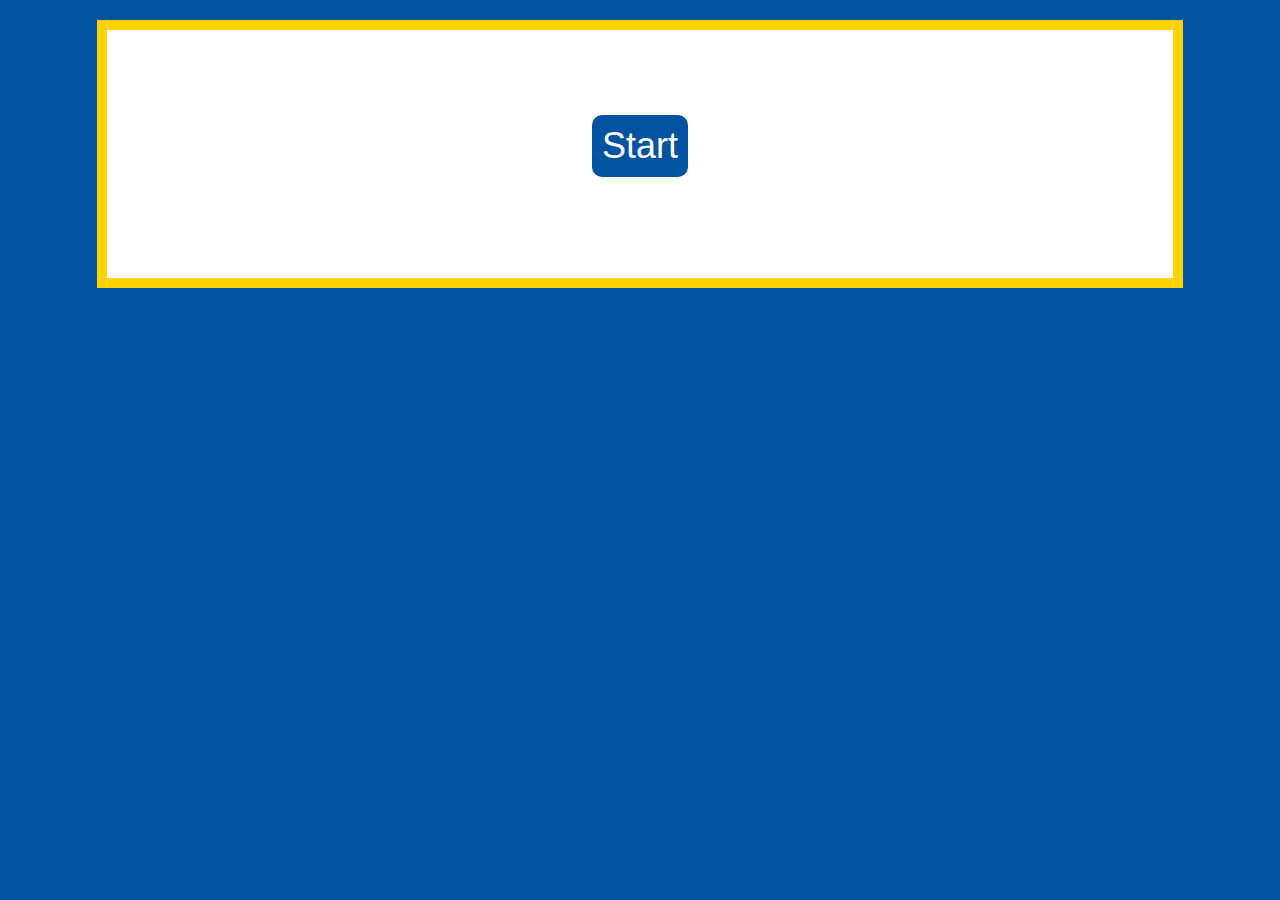
<file: index.html>
<!DOCTYPE html>
<html lang="en">
<head>
    <link rel="stylesheet" type="text/css" href="styles/style.css">
    <script type="text/javascript" src="js/jquery-3.3.1.min.js"></script>
    <script type="text/javascript" src="js/start.js"></script>
    <meta charset="UTF-8">
</head>
<body>
<div class="page-wrapper">
    <button class="start" type="button" onclick="continue_buttons(1)">Start</button>
    <br>
    <!--
    <label>ID:
        <input id="reconnect_id" type="number">
        <button id="reconnect_btn" class="start" type="button" onclick="reconnect()">Reconnect</button>
    </label>
    -->
</div>
</body>
</html>
</file>
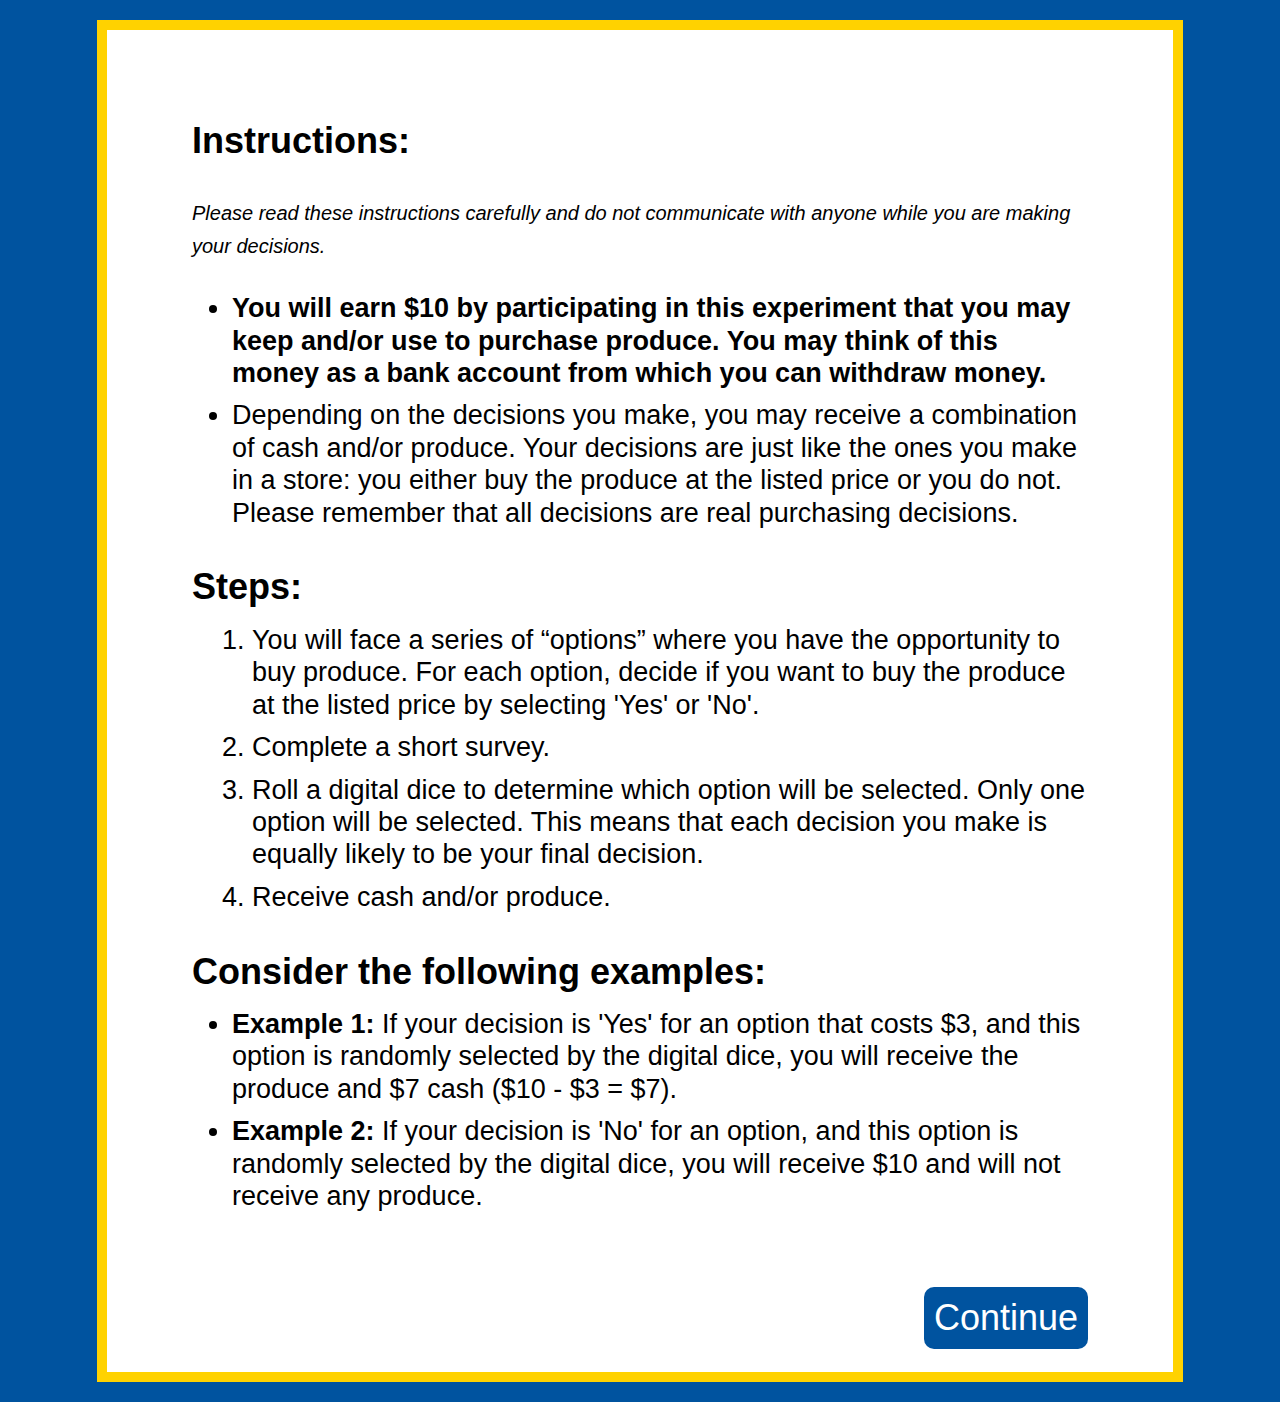
<file: pages/destig_reconnect.html>
<html >
<link rel="stylesheet" type="text/css" href="../styles/style.css">
<script type="text/javascript" src="../js/main.js"></script>

<div class="page-wrapper">
    <p id="User_ID" style="display: none" hidden>ID: <output id="idOutput"></output></p>
    <meta name="viewport" content="width=device-width, initial-scale=1" charset="UTF-8">
    <section class="warning"></section>

    <form action="../php/hope.php" method = "post">

        <!-- old method of assigning ids (obsolete) -->
        <div id = "ID" class="ID" hidden >
            <img src="../images/ExpAppliedEcon.png">
            <p>Participant ID:</p>
            <input type="text" name="ID_num" id="ID_num" value='' placeholder="My ID" oninput="checkID()">
            <input type="text" name="treatment" id="treatment" value='' placeholder="My ID" hidden>

            <div class="warning"></div>

            <div class="button">
                <button type="button" onclick="continue_buttons(2);" id="submitID"
                        style = "display: none">Continue</button>
            </div>
        </div>

        <!-- Show the instructions for the experiment -->
        <div id="instructions" class = "instructions" >
            <h3>Instructions:</h3>

            <p><em style="font-size:20px;">Please read these instructions carefully and do not communicate with anyone
                while you are making your decisions.</em></p>

            <ul>
                <li><strong>You will earn $10 by participating in this experiment that you may keep and/or use to
                    purchase produce. You may think of this money as a bank account from which you can withdraw money.
                </strong></li>

                <li>Depending on the decisions you make, you may receive a combination of cash and/or produce.
                    Your decisions are just like the ones you make in a store: you either buy the produce at the listed
                    price or you do not. Please remember that all decisions are real purchasing decisions.</li>
            </ul>

            <br>

            <h3>Steps:</h3>

            <ol>
                <li>You will face a series of “options” where you have the opportunity to buy produce.
                    For each option, decide if you want to buy the produce at the listed price by selecting 'Yes' or
                    'No'.</li>

                <li>Complete a short survey.</li>

                <li>Roll a digital dice to determine which option will be selected.  Only one option will be selected.
                    This means that each decision you make is equally likely to be your final decision.</li>

                <li>Receive cash and/or produce.</li>
            </ol>

            <br>


            <h3>Consider the following examples:</h3>
            <ul>
                <li><strong>Example 1:</strong> If your decision is 'Yes' for an option that costs $3, and this option
                    is randomly selected by the digital dice, you will receive the produce and $7 cash ($10 - $3 = $7).
                </li>

                <li><strong>Example 2:</strong> If your decision is 'No' for an option, and this option is randomly
                    selected by the digital dice, you will receive $10 and will not receive any produce.</li>
            </ul>
            <br><br>
            <button type="button" id="continueA" onclick="continue_buttons(3);">Continue</button>
        </div>

        <!-- Show Definitions -->
        <div id="definition" class = "definition" hidden>
            <p style="font-size:25px;"><em>Consider the following definitions from the EPA: </em></p>
            <div class="water-list">
                <p id="waterDef-0"></p>
                <br>
                <p id="waterDef-1"></p>
                <br>
                <p id="waterDef-2"></p>
                <br>
                <p id="waterDef-3"></p>
            </div>
            <br><br>
            <button type="button" id="continue_to_whatever" onclick="continue_buttons(4);">Continue</button>
        </div>

        <!--Show info -->
        <div id="information" class = "information" hidden>

            <p><em>Consider the following piece of information:</em></p>
            <br>
            <p id="info"></p>

            <br><br>
            <button type="button" id="continue_to_experiment" onclick="continue_buttons(5);">Continue</button>
        </div>

        <!-- Experiment Page. -->
        <div class="experiment" id="experiment" hidden>
            <hr>
            <br />
            <p style="font-size:25px;"><em>Consider the following definitions from the EPA: </em></p>
            <div class="water-list">
                <p id="waterDef-0-repeat"></p>
                <br>
                <p id="waterDef-1-repeat"></p>
                <br>
                <p id="waterDef-2-repeat"></p>
                <br>
                <p id="waterDef-3-repeat"></p>
            </div>
            <br><br>
            <h3 style = "text-align: center"><u><strong>Please make your decisions below</strong></u></h3>
            <br>
            <hr>
            <br>

            <div class="veggie-list">
                <div id="experiment-question-1">
                    <img id="treatment-0">
                    <p id="treatment-0-question"></p>
                    <br>
                    <input title="treatment" type="radio" style="display: inline-block;" name="treatment-0-choice"
                           id="treatment-0-choice-yes" value="Yes" onclick="treatment_0_decision.value=this.value;
                       submitExperiment();">
                    &nbsp;&nbsp;&nbsp;&nbsp;&nbsp;&nbsp;&nbsp;
                    <input title="treat0" type="radio" style="display: inline-block;" name="treatment-0-choice"
                           id="treatment-0-choice-no" value="No" onclick="treatment_0_decision.value=this.value;
                       submitExperiment();">
                    <br>
                    <p >Yes</p>
                    &nbsp;&nbsp;&nbsp;&nbsp;&nbsp;&nbsp;&nbsp;
                    <p>No</p>
                    <br>
                    <input title="" type="text" hidden name="treatment_0_decision" id="treatment_0_decision" value=''>
                    <input title="" type="text" hidden name="price-0" id="price-0" value=''>
                    <input title="" type="text" hidden name="item-0" id="item-0" value=''>
                </div>
                <br><hr><br>
                <div id="experiment-question-2">
                    <img id="treatment-1">
                    <p id="treatment-1-question"></p>
                    <br>
                    <input title="" type="radio" style="display: inline-block;" name="treatment-1-choice"
                           id="treatment-1-choice-yes" value="Yes" onclick="treatment_1_decision.value=this.value;
                       submitExperiment();">
                    &nbsp;&nbsp;&nbsp;&nbsp;&nbsp;&nbsp;&nbsp;
                    <input title="" type="radio" style="display: inline-block;" name="treatment-1-choice"
                           id="treatment-1-choice-no" value="No" onclick="treatment_1_decision.value=this.value;
                       submitExperiment();">
                    <br>
                    <p >Yes</p>
                    &nbsp;&nbsp;&nbsp;&nbsp;&nbsp;&nbsp;&nbsp;
                    <p>No</p>
                    <br>
                    <input title="" type="text" hidden name="treatment_1_decision" id="treatment_1_decision" value=''>
                    <input title="" type="text" hidden name="price-1" id="price-1" value=''>
                    <input title="" type="text" hidden name="item-1" id="item-1" value=''>
                </div>
                <br><hr><br>
                <div id="experiment-question-3">
                    <img id="treatment-2">
                    <p id="treatment-2-question"></p>
                    <br>
                    <input title="" type="radio" style="display: inline-block;" name="treatment-2-choice"
                           id="treatment-2-choice-yes" value="Yes" onclick="treatment_2_decision.value=this.value;
                       submitExperiment();">
                    &nbsp;&nbsp;&nbsp;&nbsp;&nbsp;&nbsp;&nbsp;
                    <input title="" type="radio" style="display: inline-block;" name="treatment-2-choice"
                           id="treatment-2-choice-no" value="No" onclick="treatment_2_decision.value=this.value;
                       submitExperiment();">
                    <br>
                    <p >Yes</p>
                    &nbsp;&nbsp;&nbsp;&nbsp;&nbsp;&nbsp;&nbsp;
                    <p>No</p>
                    <br>
                    <input title="" type="text" hidden name="treatment_2_decision" id="treatment_2_decision" value=''>
                    <input title="" type="text" hidden name="price-2" id="price-2" value=''>
                    <input title="" type="text" hidden name="item-2" id="item-2" value=''>
                </div>
                <br><hr><br>
                <div id="experiment-question-4">
                    <img id="treatment-3">
                    <p id="treatment-3-question"></p>
                    <br>
                    <input title="" type="radio" style="display: inline-block;" name="treatment-3-choice"
                           id="treatment-3-choice-yes" value="Yes" onclick="treatment_3_decision.value=this.value;
                       submitExperiment();">
                    &nbsp;&nbsp;&nbsp;&nbsp;&nbsp;&nbsp;&nbsp;
                    <input title="" type="radio" style="display: inline-block;" name="treatment-3-choice"
                           id="treatment-3-choice-no" value="No" onclick="treatment_3_decision.value=this.value;
                       submitExperiment();">
                    <br>
                    <p >Yes</p>
                    &nbsp;&nbsp;&nbsp;&nbsp;&nbsp;&nbsp;&nbsp;
                    <p>No</p>
                    <br>
                    <input title="" type="text" hidden name="treatment_3_decision" id="treatment_3_decision" value=''>
                    <input title="" type="text" hidden name="price-3" id="price-3" value=''>
                    <input title="" type="text" hidden name="item-3" id="item-3" value=''>
                </div>
                <br><hr><br>
                <div id="experiment-question-5">
                    <img id="treatment-4">
                    <p id="treatment-4-question"></p>
                    <br>
                    <input title=""  type="radio" style="display: inline-block;" name="treatment-4-choice"
                           id="treatment-4-choice-yes" value="Yes" onclick="treatment_4_decision.value=this.value;
                       submitExperiment();">
                    &nbsp;&nbsp;&nbsp;&nbsp;&nbsp;&nbsp;&nbsp;
                    <input title="" type="radio" style="display: inline-block;" name="treatment-4-choice"
                           id="treatment-4-choice-no" value="No" onclick="treatment_4_decision.value=this.value;
                       submitExperiment();">
                    <br>
                    <p >Yes</p>
                    &nbsp;&nbsp;&nbsp;&nbsp;&nbsp;&nbsp;&nbsp;
                    <p>No</p>
                    <br>
                    <input title="" type="text" hidden name="treatment_4_decision" id="treatment_4_decision" value=''>
                    <input title="" type="text" hidden name="price-4" id="price-4" value=''>
                    <input title="" type="text" hidden name="item-4" id="item-4" value=''>
                </div>
                <br><hr><br>
                <div id="experiment-question-6">
                    <img id="treatment-5">
                    <p id="treatment-5-question"></p>
                    <br>
                    <input title="" type="radio" style="display: inline-block;" name="treatment-5-choice"
                           id="treatment-5-choice-yes" value="Yes" onclick="treatment_5_decision.value=this.value;
                       submitExperiment();">
                    &nbsp;&nbsp;&nbsp;&nbsp;&nbsp;&nbsp;&nbsp;
                    <input title="" type="radio" style="display: inline-block;" name="treatment-5-choice"
                           id="treatment-5-choice-no" value="No" onclick="treatment_5_decision.value=this.value;
                       submitExperiment();">
                    <br>
                    <p >Yes</p>
                    &nbsp;&nbsp;&nbsp;&nbsp;&nbsp;&nbsp;&nbsp;
                    <p>No</p>
                    <br>
                    <input title="" type="text" hidden name="treatment_5_decision" id="treatment_5_decision" value=''>
                    <input title="" type="text" hidden name="price-5" id="price-5" value=''>
                    <input title="" type="text" hidden name="item-5" id="item-5" value=''>
                </div>
                <br><hr><br>
                <div id="experiment-question-7">
                    <img id="treatment-6">
                    <p id="treatment-6-question"></p>
                    <br>
                    <input title="" type="radio" style="display: inline-block;" name="treatment-6-choice"
                           id="treatment-6-choice-yes" value="Yes" onclick="treatment_6_decision.value=this.value;
                       submitExperiment();">
                    &nbsp;&nbsp;&nbsp;&nbsp;&nbsp;&nbsp;&nbsp;
                    <input title="" type="radio" style="display: inline-block;" name="treatment-6-choice"
                           id="treatment-6-choice-no" value="No" onclick="treatment_6_decision.value=this.value;
                       submitExperiment();">
                    <br>
                    <p >Yes</p>
                    &nbsp;&nbsp;&nbsp;&nbsp;&nbsp;&nbsp;&nbsp;
                    <p>No</p>
                    <br>
                    <input title="" type="text" hidden name="treatment_6_decision" id="treatment_6_decision" value=''>
                    <input title="" type="text" hidden name="price-6" id="price-6" value=''>
                    <input title="" type="text" hidden name="item-6" id="item-6" value=''>
                </div>
                <br><hr><br>
                <div id="experiment-question-8">
                    <img id="treatment-7">
                    <p id="treatment-7-question"></p>
                    <br>
                    <input title="" type="radio" style="display: inline-block;" name="treatment-7-choice"
                           id="treatment-7-choice-yes" value="Yes" onclick="treatment_7_decision.value=this.value;
                       submitExperiment();">
                    &nbsp;&nbsp;&nbsp;&nbsp;&nbsp;&nbsp;&nbsp;
                    <input title="" type="radio" style="display: inline-block;" name="treatment-7-choice"
                           id="treatment-7-choice-no" value="No" onclick="treatment_7_decision.value=this.value;
                       submitExperiment();">
                    <br>
                    <p >Yes</p>
                    &nbsp;&nbsp;&nbsp;&nbsp;&nbsp;&nbsp;&nbsp;
                    <p>No</p>
                    <br>
                    <input title="" type="text" hidden name="treatment_7_decision" id="treatment_7_decision" value=''>
                    <input title="" type="text" hidden name="price-7" id="price-7" value=''>
                    <input title="" type="text" hidden name="item-7" id="item-7" value=''>
                </div>
                <br><hr><br>
                <div id="experiment-question-9">
                    <img id="treatment-8">
                    <p id="treatment-8-question"></p>
                    <br>
                    <input title="" type="radio" style="display: inline-block;" name="treatment-8-choice"
                           id="treatment-8-choice-yes" value="Yes" onclick="treatment_8_decision.value=this.value;
                       submitExperiment();">
                    &nbsp;&nbsp;&nbsp;&nbsp;&nbsp;&nbsp;&nbsp;
                    <input title="" type="radio" style="display: inline-block;" name="treatment-8-choice"
                           id="treatment-8-choice-no" value="No" onclick="treatment_8_decision.value=this.value;
                       submitExperiment();">
                    <br>
                    <p >Yes</p>
                    &nbsp;&nbsp;&nbsp;&nbsp;&nbsp;&nbsp;&nbsp;
                    <p>No</p>
                    <br>
                    <input title="" type="text" hidden name="treatment_8_decision" id="treatment_8_decision" value=''>
                    <input title="" type="text" hidden name="price-8" id="price-8" value=''>
                    <input title="" type="text" hidden name="item-8" id="item-8" value=''>
                </div>
                <br><hr><br>
                <div id="experiment-question-10">
                    <img id="treatment-9">
                    <p id="treatment-9-question"></p>
                    <br>
                    <input title="" type="radio" style="display: inline-block;" name="treatment-9-choice"
                           id="treatment-9-choice-yes" value="Yes" onclick="treatment_9_decision.value=this.value;
                       submitExperiment();">
                    &nbsp;&nbsp;&nbsp;&nbsp;&nbsp;&nbsp;&nbsp;
                    <input title="" type="radio" style="display: inline-block;" name="treatment-9-choice"
                           id="treatment-9-choice-no" value="No" onclick="treatment_9_decision.value=this.value;
                       submitExperiment();">
                    <br>
                    <p >Yes</p>
                    &nbsp;&nbsp;&nbsp;&nbsp;&nbsp;&nbsp;&nbsp;
                    <p>No</p>
                    <br>
                    <input title="" type="text" hidden name="treatment_9_decision" id="treatment_9_decision" value=''>
                    <input title="" type="text" hidden name="price-9" id="price-9" value=''>
                    <input title="" type="text" hidden name="item-9" id="item-9" value=''>
                </div>
                <br><hr><br>
                <div id="experiment-question-11">
                    <img id="treatment-10">
                    <p id="treatment-10-question"></p>
                    <br>
                    <input title="" type="radio" style="display: inline-block;" name="treatment-10-choice"
                           id="treatment-10-choice-yes" value="Yes" onclick="treatment_10_decision.value=this.value;
                       submitExperiment();">
                    &nbsp;&nbsp;&nbsp;&nbsp;&nbsp;&nbsp;&nbsp;
                    <input title="" type="radio" style="display: inline-block;" name="treatment-10-choice"
                           id="treatment-10-choice-no" value="No" onclick="treatment_10_decision.value=this.value;
                       submitExperiment();">
                    <br>
                    <p >Yes</p>
                    &nbsp;&nbsp;&nbsp;&nbsp;&nbsp;&nbsp;&nbsp;
                    <p>No</p>
                    <br>
                    <input title="" type="text" hidden name="treatment_10_decision" id="treatment_10_decision" value=''>
                    <input title="" type="text" hidden name="price-10" id="price-10" value=''>
                    <input title="" type="text" hidden name="item-10" id="item-10" value=''>
                </div>
                <br><hr><br>
                <div id="experiment-question-12">
                    <img id="treatment-11">
                    <p id="treatment-11-question"></p>
                    <br>
                    <input title="" type="radio" style="display: inline-block;" name="treatment-11-choice"
                           id="treatment-11-choice-yes" value="Yes" onclick="treatment_11_decision.value=this.value;
                       submitExperiment();">
                    &nbsp;&nbsp;&nbsp;&nbsp;&nbsp;&nbsp;&nbsp;
                    <input title="" type="radio" style="display: inline-block;" name="treatment-11-choice"
                           id="treatment-11-choice-no" value="No" onclick="treatment_11_decision.value=this.value;
                       submitExperiment();">
                    <br>
                    <p >Yes</p>
                    &nbsp;&nbsp;&nbsp;&nbsp;&nbsp;&nbsp;&nbsp;
                    <p>No</p>
                    <br>
                    <input title="" type="text" hidden name="treatment_11_decision" id="treatment_11_decision" value=''>
                    <input title="" type="text" hidden name="price-11" id="price-11" value=''>
                    <input title="" type="text" hidden name="item-11" id="item-11" value=''>
                </div>
                <br><hr><br>
                <div id="experiment-question-13">
                    <img id="treatment-12">
                    <p id="treatment-12-question"></p>
                    <br>
                    <input title="" type="radio" style="display: inline-block;" name="treatment-12-choice"
                           id="treatment-12-choice-yes" value="Yes" onclick="treatment_12_decision.value=this.value;
                       submitExperiment();">
                    &nbsp;&nbsp;&nbsp;&nbsp;&nbsp;&nbsp;&nbsp;
                    <input title="" type="radio" style="display: inline-block;" name="treatment-12-choice"
                           id="treatment-12-choice-no" value="No" onclick="treatment_12_decision.value=this.value;
                       submitExperiment();">
                    <br>
                    <p >Yes</p>
                    &nbsp;&nbsp;&nbsp;&nbsp;&nbsp;&nbsp;&nbsp;
                    <p>No</p>
                    <br>
                    <input title="" type="text" hidden name="treatment_12_decision" id="treatment_12_decision" value=''>
                    <input title="" type="text" hidden name="price-12" id="price-12" value=''>
                    <input title="" type="text" hidden name="item-12" id="item-12" value=''>
                </div>
                <br><hr><br>
                <div id="experiment-question-14">
                    <img id="treatment-13">
                    <p id="treatment-13-question"></p>
                    <br>
                    <input title="" type="radio" style="display: inline-block;" name="treatment-13-choice"
                           id="treatment-13-choice-yes" value="Yes" onclick="treatment_13_decision.value=this.value;
                       submitExperiment();">
                    &nbsp;&nbsp;&nbsp;&nbsp;&nbsp;&nbsp;&nbsp;
                    <input title="" type="radio" style="display: inline-block;" name="treatment-13-choice"
                           id="treatment-13-choice-no" value="No" onclick="treatment_13_decision.value=this.value;
                       submitExperiment();">
                    <br>
                    <p >Yes</p>
                    &nbsp;&nbsp;&nbsp;&nbsp;&nbsp;&nbsp;&nbsp;
                    <p>No</p>
                    <br>
                    <input title="" type="text" hidden name="treatment_13_decision" id="treatment_13_decision" value=''>
                    <input title="" type="text" hidden name="price-13" id="price-13" value=''>
                    <input title="" type="text" hidden name="item-13" id="item-13" value=''>
                </div>
                <br><hr><br>
                <div id="experiment-question-15">
                    <img id="treatment-14">
                    <p id="treatment-14-question"></p>
                    <br>
                    <input title="" type="radio" style="display: inline-block;" name="treatment-14-choice"
                           id="treatment-14-choice-yes" value="Yes" onclick="treatment_14_decision.value=this.value;
                       submitExperiment();">
                    &nbsp;&nbsp;&nbsp;&nbsp;&nbsp;&nbsp;&nbsp;
                    <input title="choice-14" type="radio" style="display: inline-block;" name="treatment-14-choice"
                           id="treatment-14-choice-no" value="No" onclick="treatment_14_decision.value=this.value;
                       submitExperiment();">
                    <br>
                    <p >Yes</p>
                    &nbsp;&nbsp;&nbsp;&nbsp;&nbsp;&nbsp;&nbsp;
                    <p>No</p>
                    <br>
                    <input title="decision-14" type="text" hidden name="treatment_14_decision" id="treatment_14_decision" value=''>
                    <input title="price-14" type="text" hidden name="price-14" id="price-14" value=''>
                    <input title="item-14" type="text" hidden name="item-14" id="item-14" value=''>
                </div>
                <br><hr><br>
            </div>
            <div class="warning"></div>

            <div class="button">
                <button type="button" id="continueExp" onclick="continue_buttons(6)"
                        style="display: none;">Continue</button>
            </div>
            <br />
        </div>

        <!---------- Survey  questions ------------>
        <div id="survey" class="survey" hidden>
            <form action="survey.php" method="post">
                <ol>
                    <li>What is your age?
                        <br><br>
                        <input title="other" type="number" name="age" value="0" id="age" min="18" onkeyup="ageVerify()"
                               onkeypress="return event.charCode >= 48 && event.charCode <= 57|| event.which === 8 || event.which === 127">
                        <br><br>
                    </li>
                    <li>What is your Gender?
                        <div class="radio-item">
                            <input title="radio" type="radio" name="gender" value="male">Male
                        </div>
                        <div class="radio-item">
                            <input title="radio" type="radio" name="gender" value="female"> Female
                        </div>
                        <div class="radio-item">
                            <input title="radio" type="radio" name="gender" value="other"> Other
                        </div>
                    </li>

                    <li>Do you live in the U.S.?
                        <div>
                            <div class="radio-item">
                                <input title="radio" type="radio" name="live" value="yes">Yes
                            </div>
                            <div class="radio-item">
                                <input title="radio" type="radio" name="live" value="no">No
                            </div>
                        </div>
                        <br>
                    </li>
                    <li>What is your ZIP code?
                        <br><br>
                        <input title="other" type="number" name="zip" id="zip" min="10000" max="99999"
                               onkeypress='return event.charCode >= 48 && event.charCode <= 57|| event.which === 8 || event.which === 127'>
                        <br><br>
                    </li>

                    <li>What is your profession?

                        <div class="radio-item">
                            <input title="radio" type="radio" name="profession" value="Government">
                            <label>Government</label>
                        </div>
                        <div class="radio-item">
                            <input title="radio" type="radio" name="profession" value="Education">
                            <label>Education</label>
                        </div>
                        <div class="radio-item">
                            <input title="radio" type="radio" name="profession" value="Business">
                            <label>Business</label>
                        </div>
                        <div class="radio-item">
                            <input title="radio" type="radio" name="profession" value="Agriculture">
                            <label>Agriculture</label>
                        </div>
                        <div class="radio-item">
                            <input title="radio" type="radio" name="profession" value="Student">
                            <label>Student</label>
                        </div>
                        <input title="radio" name="profession" type="radio">
                        <label>Other (please specify)</label>
                        <div class="radio-item">
                            <input title="other" type="text" id="otherProfession"
                                   onkeydown='return event.which >= 97 && event.which <= 122 || event.which >= 65 &&
                       event.which <= 90 || event.which === 8 || event.which === 127 || event.which === 32'
                                   onfocus="document.getElementById('other').checked = true;" value="">
                        </div>
                        <br>
                    </li>

                    <li>Are you:
                        <div class="radio-item">
                            <input title="radio" type="radio" name="political" value="liberal"
                                   onclick="political_.value=this.value">
                            <label>Politically liberal</label>
                            <br>
                            <input title="radio" type="radio" name="political" value="moderate"
                                   onclick="political_.value=this.value">
                            <label>Politically moderate</label>
                            <br>
                            <input title="radio" type="radio" name="political" value="conservative"
                                   onclick="political_.value=this.value">
                            <label>Politically conservative</label>
                            <br>
                            <input title="radio" name="political" type="radio">
                            <label>Other (please specify)</label>
                            <br>
                            <input title="other" type="text"
                                   onkeydown='return event.which >= 97 && event.which <= 122 || event.which >= 65 && event.which <= 90 || event.which === 8 || event.which === 127 || event.which === 32'
                                   oninput="political_.value=this.value"
                                   onfocus="document.getElementById('other').checked = true;" value="">
                            <input hidden title="other" type="text" name="political_" value="">
                        </div>
                        <br>
                    </li>

                    <li>How would you identify your ethnicity?
                        <div class="radio-item">
                            <input title="radio" type="radio" name="race" value="Non-Hispanic White"
                                   onclick="ethnicity.value=this.value">
                            <label>Non-Hispanic White</label>
                        </div>
                        <div class="radio-item">
                            <input title="radio" type="radio" name="race" value="Hispanic or Latino"
                                   onclick="ethnicity.value=this.value">
                            <label>Hispanic or Latino</label>
                        </div>
                        <div class="radio-item">
                            <input title="radio" type="radio" name="race" value="Middle Eastern or Arab"
                                   onclick="ethnicity.value=this.value">
                            <label>Middle Eastern or Arab</label>
                        </div>
                        <div class="radio-item">
                            <input title="radio" type="radio" name="race" value="Black" onclick="ethnicity.value=this.value">
                            <label>Black</label>
                        </div>
                        <div class="radio-item">
                            <input title="radio" type="radio" name="race" value="East Asian"
                                   onclick="ethnicity.value=this.value">
                            <label>East Asian</label>
                        </div>
                        <div class="radio-item">
                            <input title="radio" type="radio" name="race" value="South Asian"
                                   onclick="ethnicity.value=this.value">
                            <label>South Asian</label>
                        </div>
                        <div class="radio-item">
                            <input title="radio" type="radio" name="race" value="Pacific Islander"
                                   onclick="ethnicity.value=this.value">
                            <label>Pacific Islander</label>
                        </div>
                        <div class="radio-item">
                            <input title="radio" type="radio" name="race" value="Native American"
                                   onclick="ethnicity.value=this.value">
                            <label>Native American</label>
                        </div>
                        <div class="radio-item">
                            <input title="other" type="radio" name="race">
                            <label>Other (please specify)</label>
                            <br>
                            <input title="other" type="text" name="race"
                                   onkeydown='return event.which >= 97 && event.which <= 122 || event.which >= 65 && event.which <= 90 || event.which === 8 || event.which === 127 || event.which === 32'
                                   oninput="ethnicity.value=this.value"
                                   onfocus="document.getElementById('other').checked = true;" value="">
                        </div>
                        <input hidden title="other" type="text" name="ethnicity" value="">
                        <br>
                    </li>

                    <li>Which category best describes your <u>household</u> income (before taxes) in 2015?
                        <div class="radio-item">
                            <input title="radio" type="radio" name="income" value="Less than $10000">
                            <label>Less than $10,000</label>
                        </div>
                        <div class="radio-item">
                            <input title="radio" type="radio" name="income" value="$10000-$14999">
                            <label>$10,000-$14,999</label>
                        </div>
                        <div class="radio-item">
                            <input title="radio" type="radio" name="income" value="$15000-$24999">
                            <label>$15,000-$24,999</label>
                        </div>
                        <div class="radio-item">
                            <input title="radio" type="radio" name="income" value="$25000-$34999">
                            <label>$25,000-$34,999</label>
                        </div>
                        <div class="radio-item">
                            <input title="radio" type="radio" name="income" value="$35000-$49999">
                            <label>$35,000-$49,999</label>
                        </div>
                        <div class="radio-item">
                            <input title="radio" type="radio" name="income" value="$50000-$74999">
                            <label>$50,000-$74,999</label>
                        </div>
                        <div class="radio-item">
                            <input title="radio" type="radio" name="income" value="$75000-$99999">
                            <label>$75,000-$99,999</label>
                        </div>
                        <div class="radio-item">
                            <input title="radio" type="radio" name="income" value="$100000-$149999">
                            <label>$100,000-$149,999</label>
                        </div>
                        <div class="radio-item">
                            <input title="radio" type="radio" name="income" value="$150000-$199999">
                            <label>$150,000-$199,999</label>
                        </div>
                        <div class="radio-item">
                            <input title="radio" type="radio" name="income" value="$200000-$249999">
                            <label>$200,000-$249,999</label>
                        </div>
                        <div class="radio-item">
                            <input title="radio" type="radio" name="income" value="$250000 and above">
                            <label>$250,000 and above</label>
                        </div>
                        <br>
                    </li>

                    <li>What is the highest level of education that you have completed?
                        <div class="radio-item">
                            <input title="radio" type="radio" name="education" value="Some high school">
                            <label>Some high school</label>
                        </div>
                        <div class="radio-item">
                            <input title="radio" type="radio" name="education" value="High school graduate">
                            <label>High school graduate</label>
                        </div>
                        <div class="radio-item">
                            <input title="radio" type="radio" name="education" value="Some college">
                            <label>Some college</label>
                        </div>
                        <div class="radio-item">
                            <input title="radio" type="radio" name="education" value="Associate degree">
                            <label>Associate degree</label>
                        </div>
                        <div class="radio-item">
                            <input title="radio" type="radio" name="education" value="Bachelor's degree">
                            <label>Bachelor's degree</label>
                        </div>
                        <div class="radio-item">
                            <input title="radio" type="radio" name="education" value="Graduate degree/Professional">
                            <label>Graduate degree/Professional</label>
                        </div>
                        <br>
                    </li>

                    <li>How often do you consume the following produce:
                        <br/><br>
                        <h4>Grapes:</h4>
                        <br>
                        <input title="slider" type="number" name="GrapeConsume" value="0" id="GrapeConsume" min="0" max="7"
                               style="width:80px;height:40px;"
                               onkeypress='return event.charCode >= 48 && event.charCode <= 57|| event.which === 8 || event.which === 127 '>
                        <label> times per month</label>

                        <br/><br>
                        <h4>Almonds:</h4>
                        <br>
                        <input title="slider" type="number" name="AlmondsConsume" value="0" id="AlmondsConsume" min="0" max="7"
                               style="width:80px;height:40px;"
                               onkeypress='return event.charCode >= 48 && event.charCode <= 57|| event.which === 8 || event.which === 127'>
                        <label> times per month</label>

                        <br/><br>
                        <h4>Baby carrots:</h4>
                        <br>
                        <input title="slider" type="number" name="CarrotConsume" value="0" id="CarrotConsume" min="0" max="7"
                               style="width:80px;height:40px;"
                               onkeypress='return event.charCode >= 48 && event.charCode <= 57|| event.which === 8 || event.which === 127'>
                        <label> times per month</label>
                        <br>
                    </li>

                    <li>Are you the primary shopper in your household?
                        <div class="radio-item">
                            <input title="radio" type="radio" name="primShop" value="yes">
                            <label>Yes</label>
                        </div>
                        <div class="radio-item">
                            <input title="radio" type="radio" name="primShop" value="no">
                            <label>No</label>
                        </div>
                        <br>
                    </li>

                    <li>What is the percentage of fresh foods compared to canned or frozen foods in your overall
                        <strong>fruit</strong> consumption?
                        <div class="radio-item">
                            <input title="radio" type="radio" name="freshCons" value="Less than 20% fresh">
                            <label>Less than 20% fresh</label>
                        </div>
                        <div class="radio-item">
                            <input title="radio" type="radio" name="freshCons" value="20-50% fresh">
                            <label>20-50% fresh</label>
                        </div>
                        <div class="radio-item">
                            <input title="radio" type="radio" name="freshCons" value="50-80% fresh">
                            <label>50-80% fresh</label>
                        </div>
                        <div class="radio-item">
                            <input title="radio" type="radio" name="freshCons" value="More than 80% fresh">
                            <label>More than 80% fresh</label>
                        </div>
                        <br>
                    </li>

                    <li>What is the percentage of fresh foods compared to canned or frozen foods in your overall
                        <strong>vegetable</strong> consumption?
                        <div class="radio-item">
                            <input title="radio" type="radio" name="freshACons" value="Less than 20% fresh">
                            <label>Less than 20% fresh</label>
                        </div>
                        <div class="radio-item">
                            <input title="radio" type="radio" name="freshACons" value="20-50% fresh">
                            <label>20-50% fresh</label>
                        </div>
                        <div class="radio-item">
                            <input title="radio" type="radio" name="freshACons" value="50-80% fresh">
                            <label>50-80% fresh</label>
                        </div>
                        <div class="radio-item">
                            <input title="other" type="radio" name="freshACons" value="More than 80% fresh">
                            <label>More than 80% fresh</label>
                        </div>
                        <br>
                    </li>

                    <li>Do you grow your own food?
                        <div class="radio-item">
                            <input title="radio" type="radio" name="HomeGrown" value="yes">
                            <label>Yes</label>
                        </div>
                        <div class="radio-item">
                            <input title="radio" type="radio" name="HomeGrown" value="no">
                            <label>No</label>
                        </div>
                        <br>
                    </li>

                    <li>How important are the following food attributes to you?
                        <div class="slider">
                            <p>Price: <strong>
                                <output for="foodPrice" id="foodPriceValue">3</output>
                            </strong></p>
                            <br><br>
                            <span><strong>Not Important (1)</strong></span>
                            <input title="other" name="foodPrice" id="foodPrice" type="range" value="3" min="1" max="5" step="1"
                                   data-show-value="true"
                                   oninput="outputUpdate(value, 1)">
                            <span><strong>Very Important (5)</strong></span>
                        </div>

                        <div class="slider">
                            <p>I want the time it takes me to prepare my food to be as minimal as possible: <strong>
                                <output for="foodTime" id="foodTimeValue">3</output>
                            </strong></p>
                            <br><br>
                            <span><strong>Not Important (1)</strong></span>
                            <input title="other" id="foodTime" name="foodTime" type="range" value="3" min="1" max="5" step="1"
                                   data-show-value="true"
                                   oninput="outputUpdate(value, 2)">
                            <span><strong>Very Important (5)</strong></span>
                        </div>

                        <div class="slider">
                            <p>Organic: <strong>
                                <output for="foodOrganic" id="foodOrganicValue">3</output>
                            </strong></p>
                            <br><br>
                            <span><strong>Not Important (1)</strong></span>
                            <input title="other" name="foodOrganic" id="foodOrganic" type="range" value="3" min="1" max="5"
                                   step="1" data-show-value="true"
                                   oninput="outputUpdate(value, 3)">
                            <span><strong>Very Important (5)</strong></span>
                        </div>

                        <div class="slider">
                            <p>I prefer to purchase foods that are GMO (Genetically Modified Organisms) free: <strong>
                                <output for="foodNonGMO" id="foodNonGMOValue">3</output>
                            </strong></p>
                            <br><br>
                            <span><strong>Not Important (1)</strong></span>
                            <input title="other" id="foodNonGMO" name="foodNonGMO" type="range" value="3" min="1" max="5"
                                   step="1" data-show-value="true"
                                   oninput="outputUpdate(value, 4)">
                            <span><strong>Very Important (5)</strong></span>
                        </div>

                        <div class="slider">
                            <p>The type of water my produce is irrigated with: <strong>
                                <output for="foodWater" id="foodWaterValue">3</output>
                            </strong></p>
                            <br><br>
                            <span><strong>Not Important (1)</strong></span>
                            <input title="other" id="foodWater" name="foodWater" type="range" value="3" min="1" max="5" step="1"
                                   data-show-value="true"
                                   oninput="outputUpdate(value, 5)">
                            <span><strong>Very Important (5)</strong></span>
                        </div>

                        <div class="slider">
                            <p>Locally grown/produced: <strong>
                                <output for="foodLocal" id="foodLocalValue">3</output>
                            </strong></p>
                            <br><br>
                            <span><strong>Not Important (1)</strong></span>
                            <input title="other" id="foodLocal" name="foodLocal" type="range" value="3" min="1" max="5" step="1"
                                   data-show-value="true"
                                   oninput="outputUpdate(value, 6)">
                            <span><strong>Very Important (5)</strong></span>
                        </div>
                        <br>
                    </li>

                    <li>What type of water do you typically drink?
                        <div class="radio-item">
                            <input title="radio" type="radio" name="WaterPref" value="Bottled"
                                   onclick="waterPref_.value=this.value">
                            <label>Bottled Water</label>
                        </div>
                        <div class="radio-item">
                            <input title="radio" type="radio" name="WaterPref" value="Filtered Tap"
                                   onclick="waterPref_.value=this.value">
                            <label>Filtered Tap Water</label>
                        </div>
                        <div class="radio-item">
                            <input title="radio" type="radio" name="WaterPref" value="Tap"
                                   onclick="waterPref_.value=this.value">
                            <label>Tap Water</label>
                        </div>
                        <div class="radio-item">
                            <input title="radio" type="radio" name="WaterPref" id="other">
                            <label>Other (please specify)</label>
                            <input title="other" type="text" id="otherWaterPref"
                                   onkeydown='return event.which >= 97 && event.which <= 122 || event.which >= 65 && event.which <= 90 || event.which === 8 || event.which === 127 || event.which === 32'
                                   oninput="waterPref_.value=this.value"
                                   value=""
                            >
                        </div>
                        <input hidden title="other" type="text" name="waterPref_" value="">
                        <br>
                    </li>

                    <li>Do you know where the water in your home comes from (private well, public well, municipal water supply)?
                        <div class="radio-item">
                            <input title="radio" type="radio" name="waterSource" value="yes">
                            <label>Yes</label>
                        </div>
                        <div class="radio-item">
                            <input title="radio" type="radio" name="waterSource" value="no">
                            <label>No</label>
                        </div>
                        <br>
                    </li>

                    <li>How concerned are you about water availability in the future in these areas?
                        <div class="slider">
                            <p>Your Community: <strong>
                                <output for="waterCommunity" id="waterCommunityValue">3</output>
                            </strong></p>
                            <br><br>
                            <span><strong>Not At All (1)</strong></span>
                            <input title="other" id="waterCommunity" name="waterCommunity" type="range" value="3" min="1"
                                   max="5" step="1" data-show-value="true"
                                   oninput="outputUpdate(value, 7)">
                            <span><strong>Very Concerned (5)</strong></span>
                        </div>

                        <div class="slider">
                            <p>Your State: <strong>
                                <output for="waterState" id="waterStateValue">3</output>
                            </strong></p>
                            <br><br>
                            <span><strong>Not At All (1)</strong></span>
                            <input title="other" id="waterState" name="waterState" type="range" value="3" min="1" max="5"
                                   step="1" data-show-value="true"
                                   oninput="outputUpdate(value, 8)">
                            <span><strong>Very Concerned (5)</strong></span>
                        </div>

                        <div class="slider">
                            <p>United States: <strong>
                                <output for="waterUS" id="waterUSValue">3</output>
                            </strong></p>
                            <br><br>
                            <span><strong>Not At All (1)</strong></span>
                            <input title="other" id="waterUS" name="waterUS" type="range" value="3" min="1" max="5" step="1"
                                   data-show-value="true"
                                   oninput="outputUpdate(value, 9)">
                            <span><strong>Very Concerned (5)</strong></span>
                        </div>

                        <div class="slider">
                            <p>Globally: <strong>
                                <output for="waterWorld" id="waterWorldValue">3</output>
                            </strong></p>
                            <br><br>
                            <span><strong>Not At All (1)</strong></span>
                            <input title="other" id="waterWorld" name="waterWorld" type="range" value="3" min="1" max="5"
                                   step="1" data-show-value="true"
                                   oninput="outputUpdate(value, 10)">
                            <span><strong>Very Concerned (5)</strong></span>
                        </div>
                        <br>
                    </li>

                    <li>How concerned are you about water availability <strong>in your community</strong> over these following
                        time
                        periods?
                        <div class="slider">
                            <p>Present: <strong>
                                <output for="Present" id="PresentValue">3</output>
                            </strong></p>
                            <br><br>
                            <span><strong>Not At All (1)</strong></span>
                            <input title="other" id="present" name="present" type="range" value="3" min="1" max="5" step="1"
                                   data-show-value="true"
                                   oninput="outputUpdate(value, 11)">
                            <span><strong>Very Concerned (5)</strong></span>
                        </div>

                        <div class="slider">
                            <p>Next 10 years: <strong>
                                <output for="tenYears" id="tenYearsValue">3</output>
                            </strong></p>
                            <br><br>
                            <span><strong>Not At All (1)</strong></span>
                            <input title="other" id="tenYears" name="tenYears" type="range" value="3" min="1" max="5" step="1"
                                   data-show-value="true"
                                   oninput="outputUpdate(value, 12)">
                            <span><strong>Very Concerned (5)</strong></span>
                        </div>

                        <div class="slider">
                            <p>Next 50 years: <strong>
                                <output for="thirtyYears" id="thirtyYearsValue">3</output>
                            </strong></p>
                            <br><br>
                            <span><strong>Not At All (1)</strong></span>
                            <input title="other" id="thirtyYears" name="thirtyYears" type="range" value="3" min="1" max="5"
                                   step="1" data-show-value="true"
                                   oninput="outputUpdate(value, 13)">
                            <span><strong>Very Concerned (5)</strong></span>
                        </div>

                        <div class="slider">
                            <p>Beyond the next 50 years: <strong>
                                <output for="fiftyYears" id="fiftyYearsValue">3</output>
                            </strong></p>
                            <br><br>
                            <span><strong>Not At All (1)</strong></span>
                            <input title="other" id="fiftyYears" name="fiftyYears" type="range" value="3" min="1" max="5"
                                   step="1" data-show-value="true"
                                   oninput="outputUpdate(value, 14)">
                            <span><strong>Very Concerned (5)</strong></span>
                        </div>
                        <br>
                    </li>

                    <li>How concerned are you about climate change in these areas?
                        <div class="slider">
                            <p>Your Community: <strong>
                                <output for="climateCommunity" id="climateCommunityValue">3</output>
                            </strong></p>
                            <br><br>
                            <span><strong>Not At All (1)</strong></span>
                            <input title="other" name="climateCommunityValue" id="climateCommunity" type="range" value="3"
                                   min="1" max="5" step="1" data-show-value="true"
                                   oninput="outputUpdate(value, 15)">
                            <span><strong>Very Concerned (5)</strong></span>
                        </div>

                        <div class="slider">
                            <p>Your State: <strong>
                                <output for="climateState" id="climateStateValue">3</output>
                            </strong></p>
                            <br><br>
                            <span><strong>Not At All (1)</strong></span>
                            <input title="other" name="climateStateValue" id="climateState" type="range" value="3" min="1"
                                   max="5" step="1" data-show-value="true"
                                   oninput="outputUpdate(value, 16)">
                            <span><strong>Very Concerned (5)</strong></span>
                        </div>

                        <div class="slider">
                            <p>United States: <strong>
                                <output for="climateUS" id="climateUSValue">3</output>
                            </strong></p>
                            <br><br>
                            <span><strong>Not At All (1)</strong></span>
                            <input title="other" name="climateUSValue" id="climateUS" type="range" value="3" min="1" max="5"
                                   step="1" data-show-value="true"
                                   oninput="outputUpdate(value, 17)">
                            <span><strong>Very Concerned (5)</strong></span>
                        </div>

                        <div class="slider">
                            <p>Globally: <strong>
                                <output for="climateWorld" id="climateWorldValue">3</output>
                            </strong></p>
                            <br><br>
                            <span><strong>Not At All (1)</strong></span>
                            <input title="other" name="climateWorldValue" id="climateWorld" type="range" value="3" min="1"
                                   max="5" step="1" data-show-value="true"
                                   oninput="outputUpdate(value, 18)">
                            <span><strong>Very Concerned (5)</strong></span>
                        </div>
                        <br>
                    </li>

                    <li>How concerned are you about climate change <strong>in your community</strong> over these following time
                        periods?
                        <div class="slider">
                            <p>Present: <strong>
                                <output for="climatePresent" id="climatePresentValue">3</output>
                            </strong></p>
                            <br><br>
                            <span><strong>Not At All (1)</strong></span>
                            <input title="other" name="climatePresentValue" id="climatePresent" type="range" value="3" min="1"
                                   max="5" step="1" data-show-value="true"
                                   oninput="outputUpdate(value, 19)">
                            <span><strong>Very Concerned (5)</strong></span>
                        </div>

                        <div class="slider">
                            <p>Next 10 years: <strong>
                                <output for="climateTenYears" id="climateTenYearsValue">3</output>
                            </strong></p>
                            <br><br>
                            <span><strong>Not At All (1)</strong></span>
                            <input title="other" name="climateTenYearsValue" id="climateTenYears" type="range" value="3" min="1"
                                   max="5" step="1" data-show-value="true"
                                   oninput="outputUpdate(value, 20)">
                            <span><strong>Very Concerned (5)</strong></span>
                        </div>

                        <div class="slider">
                            <p>Next 50 years: <strong>
                                <output for="climateThirtyYears_" id="climateThirtyYearsValue">3</output>
                            </strong></p>
                            <br><br>
                            <span><strong>Not At All (1)</strong></span>
                            <input title="other" name="climateThirtyYearsValue" id="climateThirtyYears" type="range" value="3"
                                   min="1" max="5" step="1" data-show-value="true"
                                   oninput="outputUpdate(value, 21)">
                            <span><strong>Very Concerned (5)</strong></span>
                        </div>

                        <div class="slider">
                            <p>Beyond the next 50 years: <strong>
                                <output for="climateFiftyYears" id="climateFiftyYearsValue">3</output>
                            </strong></p>
                            <br><br>
                            <span><strong>Not At All (1)</strong></span>
                            <input title="radio" name="climateFiftyYearsValue" id="climateFiftyYears" type="range" value="3"
                                   min="1" max="5" step="1" data-show-value="true"
                                   oninput="outputUpdate(value, 22)">
                            <span><strong>Very Concerned (5)</strong></span>
                        </div>
                        <br>
                    </li>

                    <li>Before this experiment had you ever heard of:
                        <h4>Recycled produced water</h4>
                        <div class="radio-item">
                            <input title="radio" type="radio" name="heardPro" value="yes">
                            <label>Yes</label>
                        </div>
                        <div class="radio-item">
                            <input title="radio" type="radio" name="heardPro" value="no">
                            <label>No</label>
                        </div>

                        <h4>Recycled black water</h4>
                        <div class="radio-item">
                            <input type="radio" title="radio" name="heardB" value="yes">
                            <label>Yes</label>
                        </div>
                        <div class="radio-item">
                            <input title="radio" type="radio" name="heardB" value="no">
                            <label>No</label>
                        </div>

                        <h4>Recycled gray water</h4>
                        <div class="radio-item">
                            <input title="radio" type="radio" name="heardG" value="yes">
                            <label>Yes</label>
                        </div>
                        <div class="radio-item">
                            <input title="radio" type="radio" name="heardG" value="no">
                            <label>No</label>
                        </div>
                        <br>
                    </li>

                    <li>Do you reuse or recycle water at home?
                        <div class="radio-item">
                            <input title="radio" type="radio" name="reuseWater" value="yes">
                            <label>Yes</label>
                        </div>
                        <div class="radio-item">
                            <input title="radio" type="radio" name="reuseWater" value="no">
                            <label>No</label>
                        </div>
                        <div class="radio-item">
                            <input title="radio" type="radio" name="reuseWater" value="IDK">
                            <label>Don't Know</label>
                        </div>
                        <br>
                    </li>

                    <li> Compared to conventional water, the standards for these types of water should be (where
                        <strong>3</strong>
                        means the same standards as conventional water):

                        <div class="slider">
                            <p>Recycled produced water: <strong>
                                <output for="YNDiff" id="YNDiffValue">3</output>
                            </strong></p>
                            <br><br>
                            <span><strong>Greatly lower(1)</strong></span>
                            <input title="slider" name="YNDiffValue" id="YNDiff" type="range" value="3" min="1" max="5" step="1"
                                   data-show-value="true"
                                   oninput="outputUpdate(value, 23)">
                            <span><strong>Greatly higher(5)</strong></span>
                        </div>
                        <br>

                        <div class="slider">
                            <p>Recycled black water: <strong>
                                <output for="YNDiffA" id="YNDiffAValue">3</output>
                            </strong></p>
                            <br><br>
                            <span><strong>Greatly lower(1)</strong></span>
                            <input title="slider" name="YNDiffAValue" id="YNDiffA" type="range" value="3" min="1" max="5"
                                   step="1"
                                   data-show-value="true" oninput="outputUpdate(value, 24)">
                            <span><strong>Greatly higher(5)</strong></span>
                        </div>
                        <br>

                        <div class="slider">
                            <p>Recycled gray water: <strong>
                                <output for="YNDiffB" id="YNDiffBValue">3</output>
                            </strong></p>
                            <br><br>
                            <span><strong>Greatly lower(1)</strong></span>
                            <input title="slider" name="YNDiffBValue" id="YNDiffB" type="range" value="3" min="1" max="5"
                                   step="1"
                                   data-show-value="true" oninput="outputUpdate(value, 25)">
                            <span><strong>Greatly higher(5)</strong></span>
                        </div>
                        <br>
                    </li>

                    <li>I trust these groups to test and monitor recycled irrigation water:
                        <div class="slider">
                            <p>The federal government:<strong>
                                <output for="Fed" id="FedValue">3</output>
                            </strong></p>
                            <br><br>
                            <span><strong>Strongly Disagree (1)</strong></span>
                            <input id="Fed" name="Fed" title="slider" type="range" value="3" min="1" max="5" step="1"
                                   data-show-value="true"
                                   oninput="outputUpdate(value, 26)">
                            <span><strong>Strongly Agree (5)</strong></span>
                        </div>

                        <div class="slider">
                            <p>My state government:<strong>
                                <output for="StateGov" id="StateGovValue">3</output>
                            </strong></p>
                            <br><br>
                            <span><strong>Strongly Disagree (1)</strong></span>
                            <input id="StateGov" name="StateGov" title="slider" type="range" value="3" min="1" max="5" step="1"
                                   data-show-value="true" oninput="outputUpdate(value, 27)">
                            <span><strong>Strongly Agree (5)</strong></span>
                        </div>

                        <div class="slider">
                            <p>My local government:<strong>
                                <output for="LocalGov" id="LocalGovValue">3</output>
                            </strong></p>
                            <br><br>
                            <span><strong>Strongly Disagree (1)</strong></span>
                            <input title="slider" name="LocalGov" id="LocalGov_" type="range" value="3" min="1" max="5" step="1"
                                   data-show-value="true" oninput="outputUpdate(value, 28)">
                            <span><strong>Strongly Agree (5)</strong></span>
                        </div>

                        <div class="slider">
                            <p>Individual farmers:<strong>
                                <output for="Farm" id="FarmValue">3</output>
                            </strong></p>
                            <br><br>
                            <span><strong>Strongly Disagree (1)</strong></span>
                            <input title="slider" name="Farm" id="Farm" type="range" value="3" min="1" max="5" step="1"
                                   data-show-value="true"
                                   oninput="outputUpdate(value, 29)">
                            <span><strong>Strongly Agree (5)</strong></span>
                        </div>

                        <div class="slider">
                            <p>Non-profit environmental groups:<strong>
                                <output for="Np" id="NpValue">3</output>
                            </strong></p>
                            <br><br>
                            <span><strong>Strongly Disagree (1)</strong></span>
                            <input title="slider" name="Np" id="Np" type="range" value="3" min="1" max="5" step="1"
                                   data-show-value="true"
                                   oninput="outputUpdate(value, 30)">
                            <span><strong>Strongly Agree (5)</strong></span>
                        </div>

                        <div class="slider">
                            <p>Public waste water treatment plants:<strong>
                                <output for="Plant" id="PlantValue">3</output>
                            </strong></p>
                            <br><br>
                            <span><strong>Strongly Disagree (1)</strong></span>
                            <input id="Plant" name="Plant" type="range" value="3" min="1" max="5" step="1"
                                   data-show-value="true"
                                   oninput="outputUpdate(value, 31)" title="slider">
                            <span><strong>Strongly Agree (5)</strong></span>
                        </div>

                        <div class="slider">
                            <p>For-profit waste water treatment plants:<strong>
                                <output for="PlantA" id="PlantAValue">3</output>
                            </strong></p>
                            <br><br>
                            <span><strong>Strongly Disagree (1)</strong></span>
                            <input id="PlantA" name="PlantA" type="range" value="3" min="1" max="5" step="1"
                                   data-show-value="true"
                                   oninput="outputUpdate(value, 32)" title="slider">
                            <span><strong>Strongly Agree (5)</strong></span>
                        </div>
                    </li>

                </ol>

                <div class="warning"></div>
                <br>
                <button type="submit" id="submitSurvey" hidden>Continue</button>
            </form>
        </div>

        <!-- Dice Roll Screen -->
        <div id="dice-roll" class="dice-roll" hidden>
            <p>Please roll the dice to determine which one of your 13 decisions will be selected.</p>
            <div style="text-align: center;"><p id="dice-number" style="width:200px;"></p></div>
            <div style="text-align: center;"><p id="final-dice-number" hidden style="width:200px;"></p></div>
            <br>
            <button type="button" id="dice_roller" onclick="startTimer();">Roll Dice</button>
            <br>
            <div style="text-align: center;"><button type="button" id="dice_stopper"
                                                     style="display: none;" onclick="stopDice();">Stop Dice</button></div>
            <div class="button">
                <button type="button" style="display: none"
                        onclick="continue_buttons(8);" id="dice-roll-button">Continue</button>
            </div>

            <input title="optionSelected" type="text" style="display: none;" name="option-selected" id="option-selected" value=''>
        </div>


        <!-- Final screen, shows final results -->

        <div id="results" class="results" hidden>
            <div style="text-align: center;">
                <h3><strong><u>Outcome:</u></strong></h3>
                <p>Option &nbsp;</p><p id="optionNum"></p> was randomly selected, the option information is below:
                <br>
                <p id="optionInfo" style="font-weight: bold; display: inline-block;font-size: 20px;"></p>
                <br>
                <p>You chose&nbsp;</p><p id="yesno"></p> &nbsp;to&nbsp;purchasing this produce. The agreed price is
                <p id="final-price" style="display: inline-block;"></p><p>. You will receive </p>
                <p id="final-selection" style="display: inline-block;"></p><p>&nbsp;and </p>
                <p id="takeHome" style="display: inline-block;"></p><p>.</p>
            </div>
            <br>
            <input title="finalSelectionData" type="text" hidden name="final-selection-data" id="final-selection-data" value=''>
            <p hidden id="final-item"></p>
            <br>
            <input title="finalItemData" type="text" hidden name="final-item-data" id="final-item-data" value=''>

            <br>
            <input title="finalPriceData" type="text" hidden name="final-price-data" id="final-price-data" value=''>
            <br>
            <input title="yesNo" type="text" hidden name="yesno-data" id="yesno-data" value=''>
            <div class="button">
                <button type="button" id="password_button" style="font-size: 1.0vm;"
                        onclick="checkPassword();">ADMIN</button>
            </div>
            <input title="password" type="password" name="password" id="password" value='' onkeydown="passCode();" style="display: none">
            <div class="button">
                <button type="button" id="admin" style="font-size: 1.0vm; display: none;"
                        onclick="continue_buttons(9);">Continue</button>
            </div>
            <br />
        </div>

        <div id="admin_field" class="admin_field" hidden>
            <input type="submit" value="Submit">
        </div>
    </form>
</div>

</html>
</file>
<file: styles/style.css>
/* Hard CSS reset in order to give a more uniform appearance across multiple
devices with unknown default formatting options */

html, body, div, span, applet, object, iframe,
h1, h2, h3, h4, h5, h6, p, blockquote, pre,
a, abbr, acronym, address, big, cite, code,
del, dfn, em, img, ins, kbd, q, s, samp,
small, strike, strong, sub, sup, tt, var,
b, u, i, center,
dl, dt, dd, ol, ul, li,
fieldset, form, label, legend,
table, caption, tbody, tfoot, thead, tr, th, td,
article, aside, canvas, details, embed,
figure, figcaption, footer, header,
menu, nav, output, ruby, section, summary,
time, mark, audio, video {
    margin: 0;
    padding: 0;
    border: 0;
    font-size: 100%;
    vertical-align: baseline;
}

/* HTML5 display-role reset for older browsers */
article, aside, details, figcaption, figure,
footer, header, menu, nav, section {
    display: block;
}

body {
    line-height: 1;
    background-color: #00539F;
}

ol, ul {
    list-style: none;
}

blockquote, q {
    quotes: none;
}

blockquote:before, blockquote:after,
q:before, q:after {
    content: '';
}

table {
    border-collapse: collapse;
    border-spacing: 0;
}

/* End of the CSS reset */

.consent-page {
    line-height: 110%;
}

.close-button {
    font-size: 5.0vw;
    margin-top: 50px;
    margin-bottom: 50px;
}

/* A simple page wrapper that sets default values for an entire page wrapped in
this class */
.page-wrapper {
    margin: 20px auto;
    width: 70%;
    font-family: Verdana, sans-serif;
    background-color: #FFFFFF;
    border: 10px solid #FFD200;
    padding: 85px;
    /*transform: scale(1,1);*/
}

.start {
    margin: 0 auto !important;
    display: table !important;
    float: none;
}

/* Simply make any images take up 100% of the width of their parent element */
img {
    width: 100%;
}

/* Make the label and input font sizes match */
label {
    font-size: 4.0vmin;
}

/* Create a sleek modern blue button that matches the color of the UD logo */
button {
    color: #ffffff;
    font-size: 4.0vmin;
    border-radius: 10px;
    display: block;
    float: right;
    background: #00539f;
    outline: 0;
    border: none;
    padding: 10px;
}

button:hover {
    background: #2268A8;
    cursor: pointer;
}

/* Some default list styles and and bold styles */
ul {
    list-style: disc;
    padding-left: 40px;
}

ol {
    list-style: decimal;
    padding-left: 60px;
}

li {
    margin-top: 10px;
    margin-bottom: 10px;
}

strong {
    font-weight: bold;
}

em {
    font-style: italic;
}

u {
    text-decoration: underline;
}

a:link, a {
    color: #00539f;
    text-decoration: underline;
    cursor: pointer;
}

a:visited {
    color: #00539f;
    text-decoration: underline;
}

a:hover {
    color: #2268A8;
    text-decoration: underline;
}

p {
    margin-top: 20px;
    margin-bottom: 20px;
}

table {
    width: 100%;
    border-radius: 10px;
    border-collapse: separate;
    border-spacing: 0;
}

table tr:last-child td:first-child {
    border-bottom-left-radius: 5px
}

table tr:last-child td:last-child {
    border-bottom-right-radius: 5px
}

table th:first-child {
    border-top-left-radius: 5px;
}

table th:last-child {
    border-top-right-radius: 5px;
}

table, th, td {
    border: 1px solid black;
}

th, td {
    text-align: left;
    padding: 10px;
}

th {
    /*
      font-weight: bold;*/
}

.button {
    margin-top: 20px;
}

/* Create a radius to round the corners for a sleeker look and add a drop shadow
to make it even more "modern" looking. Make sure to get rid of any hilighting
outline and redefine what happens when you focus it.*/
input[type=text] {
    font-size: 4.0vmin;
    border: 3px solid #ccc;
    border-radius: 5px;
    /*  box-shadow: 2px 2px 3px #666;*/
    padding: 7px;
    outline: 0;
}

input[type=text]:focus {
    border-color: #00539f;
}

/* Double-sized Checkboxes */
input[type=checkbox] {
    transform: scale(2);
    position: relative;
    top: 4px;
}

input[type=radio] {
    transform: scale(2);
    position: relative;
    top: 4px;
    width: 32px;
    height: 32px;
    margin-top: 20px;
    margin-bottom: 20px;
    margin-right: 10px;
}

/* Create a gradient line break and make it thinner for a sleekr, more modern
look */
hr {
    border: 0;
    height: 1px;
    background-image: -webkit-linear-gradient(left, rgba(0, 0, 0, 0), rgba(0, 0, 0, 0.75), rgba(0, 0, 0, 0));
    background-image: -moz-linear-gradient(left, rgba(0, 0, 0, 0), rgba(0, 0, 0, 0.75), rgba(0, 0, 0, 0));
    background-image: -ms-linear-gradient(left, rgba(0, 0, 0, 0), rgba(0, 0, 0, 0.75), rgba(0, 0, 0, 0));
    background-image: -o-linear-gradient(left, rgba(0, 0, 0, 0), rgba(0, 0, 0, 0.75), rgba(0, 0, 0, 0));
}

/* FIRST PAGE
   Create some spacing between elements on the first page */
.id, .consent, .continue {
    margin-top: 20px;
}

.consent {
    margin-top: 40px;
    margin-bottom: 20px;
}

.consent label {
    line-height: 110%;
}

.consent p {
    text-align: center;
    line-height: 110%;
    font-size: 2.0vmin;
}

#User_ID {
    /*border: 3px solid #FFD200;*/
    font-weight: bold;
    padding: 1em;
    margin: -20em -4em -4em;
}

#id-input {
    width: 60%;
}

/* SECOND PAGE
   Create a warning that grabs the attention of people */
.warning {
    text-align: center;
    font-size: 4.0vmin;
    background: red;
    color: #fff;
    width: 80%;
    border-radius: 5px;
    margin: 10px auto auto;
}

.warning p {
    padding: 10px;
}

.reconnect {
    float: none;
}

/* Set font sizes and add some spacing */
.instructions, .GL, .information, .experiment, .ID, .results {
    font-size: 3.0vmin;
    line-height: 120%;
}

.information video{
    margin: 0 auto !important;

}

h3 {
    font-size: 4.0vmin;
    font-weight: bold;
    margin-bottom: 20px;
}

.number-selection {
    font-size: 4.0vmin;
}

.veggie-selection, .person, .white, .black, .nonhispanic, .hispanic, .asian, .nativeAmer, .other, .highIncome,
.medianIncome, .lowIncome, .poverty, .definition {
    font-size: 3.0vmin;
}

.veggie-selection h3, .person h3, .white h3, .black h3, .nonhispanic h3, .hispanic h3, .asian h3, .nativeAmer h3, .other h3, .highIncome h3, .medianIncome h3, .lowIncome h3, .poverty h3 {
    text-align: center;
}

.selection-intro {
    font-size: 3.0vmin;
    margin-bottom: 80px;
    line-height: 120%;
}

.veggie-selection input, .person input, .white input, .black input, .nonhispanic input, .hispanic input,
.asian input, .nativeAmer input, .other input, .highIncome input, .medianIncome input, .lowIncome input, .poverty input {
    margin-right: 15px;
    margin-left: 15px;
}

.veggie-selection img {
    margin-top: 20px;
    margin-bottom: 20px;
}

.veggie-selection h2 {
    text-align: left;
    font-size: 2.5vmin;
    position: relative;
    top: -20px;
}

.veggie-selection .half, .person .half, .white .half, .black .half, .nonhispanic .half, .hispanic .half,
.asian .half, .nativeAmer .half, .other .half, .highIncome .half, .medianIncome .half, .lowIncome .half, .poverty .half {
    display: inline-block;
    width: 30%;
    margin: 20px auto auto;
}

.veggie-selection hr {
    color: black;
    background: black none;
    height: 6px;
    width: 100% !important
}

.veggie-selection input[type=radio], .person input[type=radio], .white input[type=radio], .black input[type=radio], .nonhispanic input[type=radio], .hispanic input[type=radio],
.asian input[type=radio], .nativeAmer input[type=radio], .other input[type=radio],
.highIncome input[type=radio], .medianIncome input[type=radio], .lowIncome input[type=radio], .poverty input[type=radio] {
    top: -9px;
    width: 5.0vmin;
    height: 32px;
}

.yesnolabel {
    position: relative;
    display: block;
    top: -8px;
}

.treatment-instructions {
    margin-bottom: 80px;
}

.veggie-list, .donate-list {
    text-align: center;
}

.veggie-list input[type=radio], p {
    display: inline-block;
}

.survey, .survey input[type=text], .survey label {
    font-size: 3.0vmin;
}

.survey input[type=range]{
    width: 20vw;
}

.survey input[type=radio] {
    transform: scale(2);
    position: relative;
    top: -3px;
    width: 16px;
    height: 16px;
}

.survey input[type=text] {
    font-size: 2.5vmin;
    margin-left: 40px;
}

.survey li {
    margin-bottom: 15px;
}

.radio-item {
    margin-top: 5px;
    margin-bottom: 5px;
}

.slider {
    margin-top: 20px;
}

.dice-roll p, .donateRoll p {
    text-align: center;
    line-height: 110%;
    font-size: 4.0vmin;
}

.dice-roll h2, .donateRoll h2 {
    text-align: center;
    font-size: 7.0vmin;
    font-weight: bolder;
    margin-bottom: 20px;
}

.dice-roll input[type=text], .donateRoll input[type=text] {
    display: block;
    text-align: center;
    margin: auto auto 20px;
}

.dice-roll button, .donateRoll button {
    float: none;
    margin: auto;
}

.thank-you, .RealEnd {
    font-size: 3.0vmin;
    text-align: center;
}

.center {
    text-align: center;
}

.slider span {
    position: relative;
    top: -20px;

    font-size: 1.75vw;
}

input[type="range"] {
    -webkit-appearance: none;
    background-color: #eee;
    border: 1px solid #ccc;
    /*height: 40px;*/
    width: 300px;
    border-radius: 5px;
}

.survey input[type="number"] {
    font-size: 2vw;
}

input[type="range"]::-webkit-slider-thumb {
    -webkit-appearance: none;
    position: relative;
    top: 0;
    z-index: 1;
    width: 20px;
    height: 50px;
    cursor: pointer;
    /*  -webkit-box-shadow: 0px 6px 5px 0px rgba(0,0,0,0.6);
      -moz-box-shadow: 0px 6px 5px 0px rgba(0,0,0,0.6);
      box-shadow: 0px 6px 5px 0px rgba(0,0,0,0.6);*/
    -webkit-border-radius: 40px;
    -moz-border-radius: 40px;
    border-radius: 40px;
    background-image: -webkit-gradient(linear, left top, left bottom, color-stop(0%, #337ab7), color-stop(50%, #337ab7), color-stop(51%, #337ab7), color-stop(100%, #337ab7));
}

input[type="range"]:hover ~ #rangevalue, input[type="range"]:active ~ #rangevalue {
    -ms-filter: "progid:DXImageTransform.Microsoft.Alpha(Opacity=100)";
    filter: alpha(opacity=100);
    opacity: 1;
    top: -75px;
}

.row-buttons input[type=radio] {
    margin-left: 10px;
}

.in-row {
    display: inline;
    margin: 0;
}

.in-row-block {
    text-align: center;
}

.temp-image {
    display: inline-block;
    width: auto;
    height: 200px;
}

#reconnect_id {
    margin: 0;
    text-indent: 1em;
}

#reconnect_id, #reconnect_btn {
    display: inline;
    vertical-align: middle;
}

.percentBoxes input[type=text] {
    width: 30px !important;
    margin-left: 5px !important;
}
</file>
